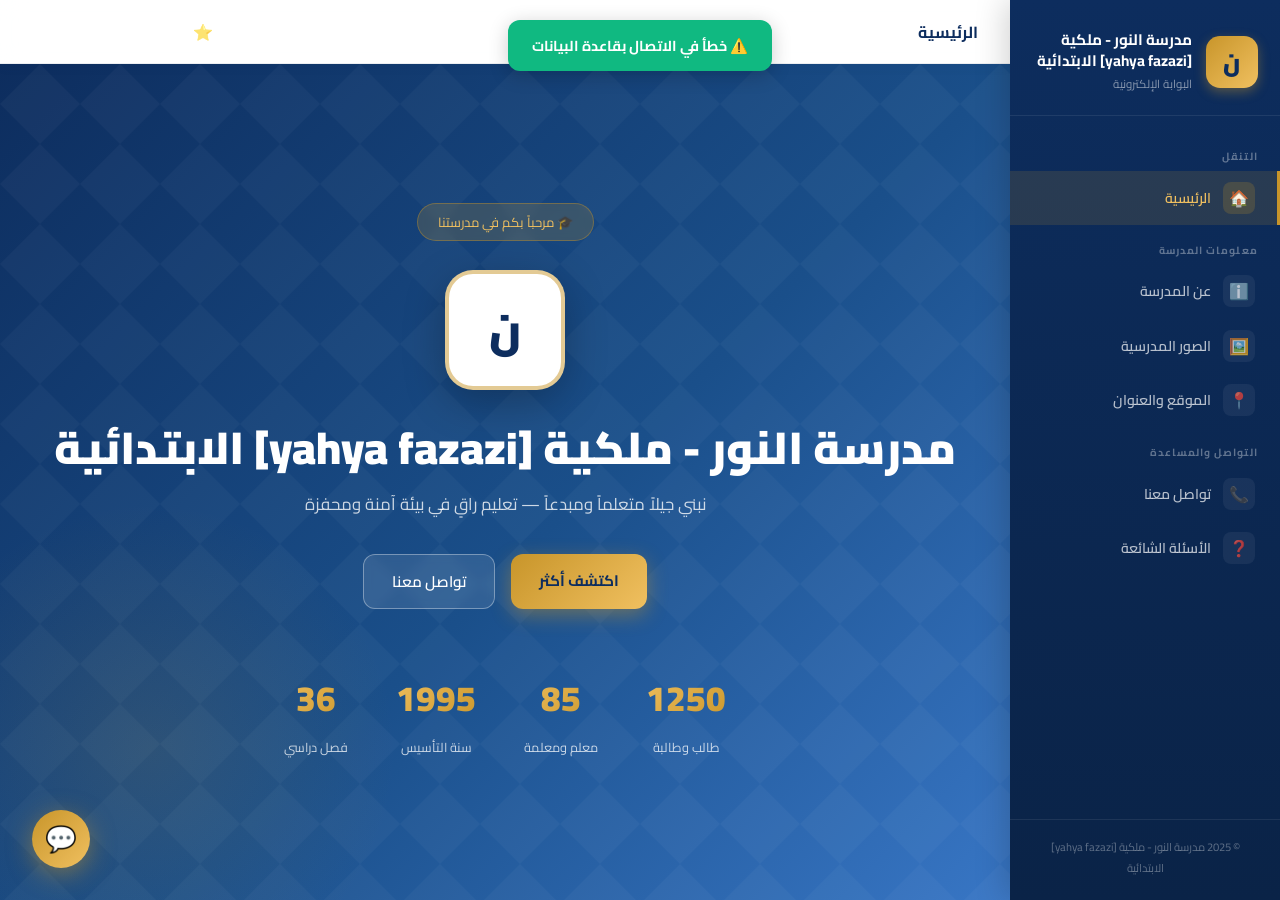
<file: index.html>
<!DOCTYPE html>
<html lang="ar" dir="rtl">
<head>
<meta charset="UTF-8">
<meta name="viewport" content="width=device-width, initial-scale=1.0">
<title>مدرسة pix الابتدائية</title>
<link href="https://fonts.googleapis.com/css2?family=Cairo:wght@300;400;600;700;900&family=Amiri:wght@400;700&display=swap" rel="stylesheet">
<link rel="stylesheet" href="https://cdnjs.cloudflare.com/ajax/libs/font-awesome/6.5.1/css/all.min.css">
<style>
  :root {
    --primary: #0d2d5e;
    --primary-mid: #1a4f8a;
    --primary-light: #2e6db8;
    --accent: #c8952a;
    --accent-light: #f0c060;
    --bg: #f4f6fb;
    --white: #ffffff;
    --text: #0f1d35;
    --text-muted: #5a6a85;
    --card-shadow: 0 4px 24px rgba(13,45,94,0.10);
    --radius: 16px;
    --sidebar-w: 270px;
    --topbar-h: 64px;
  }

  * { margin:0; padding:0; box-sizing:border-box; }

  body {
    font-family: 'Cairo', sans-serif;
    background: var(--bg);
    color: var(--text);
    direction: rtl;
    display: flex;
    min-height: 100vh;
  }

  /* Toast notification */
  #updateToast {
    position: fixed;
    top: 20px;
    left: 50%;
    transform: translateX(-50%) translateY(-100px);
    background: #10b981;
    color: white;
    padding: 12px 24px;
    border-radius: 12px;
    font-weight: 700;
    z-index: 1000;
    transition: transform 0.3s ease;
    box-shadow: 0 4px 20px rgba(0,0,0,0.2);
    font-size: 0.9rem;
  }
  #updateToast.show {
    transform: translateX(-50%) translateY(0);
  }

  /* Refresh button */
  .refresh-btn {
    background: var(--primary);
    color: white;
    border: none;
    padding: 8px 16px;
    border-radius: 10px;
    font-family: 'Cairo', sans-serif;
    font-size: 0.8rem;
    font-weight: 600;
    cursor: pointer;
    display: inline-flex;
    align-items: center;
    gap: 6px;
    transition: all 0.2s;
  }
  .refresh-btn:hover {
    background: var(--primary-light);
    transform: scale(1.02);
  }

  /* Live indicator */
  .live-indicator {
    display: flex;
    align-items: center;
    gap: 6px;
    font-size: 0.7rem;
    color: var(--text-muted);
    background: rgba(0,0,0,0.05);
    padding: 4px 10px;
    border-radius: 20px;
  }
  .live-dot {
    width: 8px;
    height: 8px;
    background: #10b981;
    border-radius: 50%;
    animation: pulse 1.5s infinite;
  }
  @keyframes pulse {
    0% { opacity: 1; transform: scale(1); }
    50% { opacity: 0.5; transform: scale(0.8); }
    100% { opacity: 1; transform: scale(1); }
  }

  #sidebar {
    width: var(--sidebar-w);
    min-height: 100vh;
    background: linear-gradient(180deg, var(--primary) 0%, #0a2347 100%);
    position: fixed;
    right: 0; top: 0; bottom: 0;
    z-index: 200;
    display: flex;
    flex-direction: column;
    box-shadow: -4px 0 30px rgba(0,0,0,0.18);
    transition: transform 0.35s cubic-bezier(.4,0,.2,1);
  }

  .sidebar-header {
    padding: 1.8rem 1.4rem 1.2rem;
    border-bottom: 1px solid rgba(255,255,255,0.08);
    display: flex;
    align-items: center;
    gap: 14px;
  }
  .sidebar-logo {
    width: 52px; height: 52px;
    border-radius: 14px;
    background: linear-gradient(135deg, var(--accent) 0%, var(--accent-light) 100%);
    display: flex; align-items: center; justify-content: center;
    font-size: 1.5rem; font-weight: 900; color: var(--primary);
    flex-shrink: 0;
    box-shadow: 0 4px 12px rgba(200,149,42,0.4);
  }
  .sidebar-title { color: white; font-size: 0.95rem; font-weight: 700; line-height: 1.4; }
  .sidebar-subtitle { color: rgba(255,255,255,0.5); font-size: 0.72rem; margin-top: 2px; }

  .sidebar-nav { flex: 1; padding: 1rem 0; overflow-y: auto; }
  .nav-group-label {
    color: rgba(255,255,255,0.35);
    font-size: 0.65rem;
    font-weight: 700;
    letter-spacing: 0.1em;
    padding: 0.9rem 1.4rem 0.3rem;
    text-transform: uppercase;
  }
  .nav-link {
    display: flex;
    align-items: center;
    gap: 12px;
    padding: 0.7rem 1.4rem;
    color: rgba(255,255,255,0.7);
    text-decoration: none;
    font-size: 0.88rem;
    font-weight: 600;
    transition: background 0.2s, color 0.2s, padding-right 0.2s;
    cursor: pointer;
    border-right: 3px solid transparent;
    position: relative;
  }
  .nav-link:hover {
    background: rgba(255,255,255,0.06);
    color: white;
    padding-right: 1.7rem;
  }
  .nav-link.active {
    background: rgba(200,149,42,0.15);
    color: var(--accent-light);
    border-right-color: var(--accent);
  }
  .nav-link .ni {
    width: 32px; height: 32px;
    border-radius: 8px;
    background: rgba(255,255,255,0.06);
    display: flex; align-items: center; justify-content: center;
    font-size: 1rem; flex-shrink: 0;
    transition: background 0.2s;
  }
  .nav-link:hover .ni, .nav-link.active .ni {
    background: rgba(200,149,42,0.2);
  }

  .sidebar-footer {
    padding: 1rem 1.4rem 1.4rem;
    border-top: 1px solid rgba(255,255,255,0.08);
  }
  .sidebar-footer p { color: rgba(255,255,255,0.35); font-size: 0.7rem; text-align: center; }

  #main-wrapper {
    margin-right: var(--sidebar-w);
    flex: 1;
    min-width: 0;
  }

  #topbar {
    position: sticky; top: 0; z-index: 100;
    height: var(--topbar-h);
    background: rgba(255,255,255,0.92);
    backdrop-filter: blur(12px);
    border-bottom: 1px solid rgba(13,45,94,0.08);
    display: flex; align-items: center;
    justify-content: space-between;
    padding: 0 2rem;
    box-shadow: 0 2px 12px rgba(13,45,94,0.06);
  }
  .topbar-title { font-size: 1rem; font-weight: 700; color: var(--primary); }
  .topbar-actions { display: flex; gap: 0.8rem; align-items: center; }
  .topbar-contact-btn {
    background: var(--primary);
    color: white;
    border: none;
    padding: 8px 18px;
    border-radius: 10px;
    font-family: 'Cairo', sans-serif;
    font-size: 0.82rem;
    font-weight: 700;
    cursor: pointer;
    text-decoration: none;
    transition: background 0.2s, transform 0.15s;
    display: inline-flex; align-items: center; gap: 6px;
  }
  .topbar-contact-btn:hover { background: var(--primary-light); transform: translateY(-1px); }
  #menuToggle {
    display: none;
    background: none; border: none; cursor: pointer;
    font-size: 1.5rem; color: var(--primary);
  }

  .page-section {
    display: none;
    padding: 2.5rem 2rem;
    max-width: 1050px;
    margin: 0 auto;
    animation: fadeIn 0.35s ease;
  }
  .page-section.active { display: block; }
  @keyframes fadeIn { from { opacity:0; transform:translateY(12px); } to { opacity:1; transform:translateY(0); } }

  .section-head { margin-bottom: 2.2rem; }
  .section-head h2 {
    font-size: 1.6rem; font-weight: 900; color: var(--primary);
    display: flex; align-items: center; gap: 10px;
  }
  .section-head p { color: var(--text-muted); font-size: 0.9rem; margin-top: 0.3rem; }
  .section-divider {
    width: 50px; height: 4px;
    background: linear-gradient(90deg, var(--accent), var(--accent-light));
    border-radius: 2px; margin: 0.6rem 0 0;
  }

  #sec-home {
    padding: 0;
    max-width: 100%;
  }
  #sec-home.active { display: block; }

  .hero-banner {
    min-height: calc(100vh - var(--topbar-h));
    background: linear-gradient(135deg, var(--primary) 0%, var(--primary-mid) 55%, #3876c5 100%);
    display: flex; align-items: center; justify-content: center;
    flex-direction: column; text-align: center;
    padding: 4rem 2rem;
    position: relative; overflow: hidden;
  }
  .hero-banner::before {
    content:''; position:absolute; inset:0;
    background: url("data:image/svg+xml,%3Csvg width='80' height='80' viewBox='0 0 80 80' xmlns='http://www.w3.org/2000/svg'%3E%3Cg fill='%23ffffff' fill-opacity='0.03'%3E%3Cpath d='M40 0l40 40-40 40L0 40z'/%3E%3C/g%3E%3C/svg%3E");
  }
  .hero-banner::after {
    content:''; position:absolute;
    width: 500px; height: 500px;
    background: radial-gradient(circle, rgba(200,149,42,0.12) 0%, transparent 70%);
    bottom: -100px; left: -100px; pointer-events: none;
  }
  .hero-badge {
    background: rgba(200,149,42,0.2);
    border: 1px solid rgba(200,149,42,0.4);
    color: var(--accent-light);
    font-size: 0.82rem; padding: 6px 20px;
    border-radius: 20px; margin-bottom: 1.8rem;
    backdrop-filter: blur(4px);
    position: relative; z-index: 1;
  }
  .hero-logo-wrap {
    width: 120px; height: 120px; border-radius: 28px;
    background: white;
    display: flex; align-items: center; justify-content: center;
    margin-bottom: 1.8rem;
    box-shadow: 0 12px 40px rgba(0,0,0,0.25);
    border: 4px solid rgba(200,149,42,0.5);
    font-size: 2.8rem; font-weight: 900; color: var(--primary);
    position: relative; z-index: 1;
  }
  .hero-banner h1 {
    color: white; font-size: clamp(1.8rem,4vw,2.8rem);
    font-weight: 900; line-height: 1.3; margin-bottom: 0.8rem;
    position: relative; z-index: 1;
  }
  .hero-sub {
    color: rgba(255,255,255,0.78); font-size: 1.05rem;
    max-width: 520px; margin-bottom: 2.2rem;
    position: relative; z-index: 1; line-height: 1.7;
  }
  .hero-btns {
    display: flex; gap: 1rem; flex-wrap: wrap; justify-content: center;
    position: relative; z-index: 1;
  }
  .btn-gold {
    background: linear-gradient(135deg, var(--accent), var(--accent-light));
    color: var(--primary); font-family:'Cairo',sans-serif;
    font-weight: 700; font-size: 0.95rem; padding: 12px 28px;
    border: none; border-radius: 12px; cursor: pointer;
    text-decoration: none; transition: transform 0.15s, box-shadow 0.15s;
    box-shadow: 0 6px 20px rgba(200,149,42,0.45);
  }
  .btn-gold:hover { transform: translateY(-2px); box-shadow: 0 10px 28px rgba(200,149,42,0.55); }
  .btn-glass {
    background: rgba(255,255,255,0.1);
    color: white; font-family:'Cairo',sans-serif;
    font-weight: 600; font-size: 0.95rem; padding: 12px 28px;
    border: 1.5px solid rgba(255,255,255,0.35); border-radius: 12px;
    cursor: pointer; text-decoration: none;
    transition: background 0.2s;
    backdrop-filter: blur(4px);
  }
  .btn-glass:hover { background: rgba(255,255,255,0.18); }

  .hero-stats {
    display: flex; gap: 3rem; margin-top: 3.5rem;
    flex-wrap: wrap; justify-content: center;
    position: relative; z-index: 1;
  }
  .hero-stat { color: white; text-align: center; }
  .hero-stat .num {
    font-size: 2.2rem; font-weight: 900;
    background: linear-gradient(135deg, var(--accent-light), var(--accent));
    -webkit-background-clip: text; -webkit-text-fill-color: transparent;
    background-clip: text;
    display: block;
  }
  .hero-stat .lbl { font-size: 0.8rem; opacity: 0.75; margin-top: 2px; }

  .info-grid {
    display: grid;
    grid-template-columns: repeat(auto-fill, minmax(230px, 1fr));
    gap: 1.2rem;
  }
  .info-card {
    background: white; border-radius: var(--radius);
    padding: 1.6rem; box-shadow: var(--card-shadow);
    transition: transform 0.2s, box-shadow 0.2s;
    border-top: 4px solid transparent;
    background-clip: padding-box;
    position: relative;
    overflow: hidden;
  }
  .info-card::before {
    content: '';
    position: absolute; top: 0; right: 0; left: 0; height: 4px;
    background: linear-gradient(90deg, var(--primary-mid), var(--primary-light));
    border-radius: var(--radius) var(--radius) 0 0;
  }
  .info-card:hover { transform: translateY(-5px); box-shadow: 0 12px 32px rgba(13,45,94,0.15); }
  .info-card .icon {
    width: 48px; height: 48px; border-radius: 12px;
    background: linear-gradient(135deg, #e8f0fc, #d0e2f7);
    display: flex; align-items: center; justify-content: center;
    font-size: 1.5rem; margin-bottom: 1rem;
  }
  .info-card h3 { font-size: 0.92rem; font-weight: 700; color: var(--primary); margin-bottom: 0.4rem; }
  .info-card p { font-size: 0.83rem; color: var(--text-muted); line-height: 1.7; }

  .gallery-grid {
    display: grid;
    grid-template-columns: repeat(auto-fill, minmax(250px, 1fr));
    gap: 1.2rem;
  }
  .gallery-item {
    border-radius: var(--radius); overflow: hidden;
    position: relative; aspect-ratio: 4/3;
    cursor: pointer; box-shadow: var(--card-shadow);
    transition: transform 0.3s, box-shadow 0.3s;
  }
  .gallery-item:hover { transform: scale(1.04); box-shadow: 0 16px 40px rgba(13,45,94,0.2); }
  .gallery-item img { width:100%; height:100%; object-fit:cover; }
  .gallery-placeholder {
    width:100%; height:100%;
    background: linear-gradient(135deg, #d4e6f9, #b0ccf0);
    display: flex; align-items: center; justify-content: center;
    font-size: 3rem;
  }
  .gallery-caption {
    position: absolute; bottom: 0; right: 0; left: 0;
    background: linear-gradient(transparent, rgba(10,30,70,0.85));
    color: white; padding: 1.2rem 0.9rem 0.7rem;
    font-size: 0.82rem; font-weight: 600;
    opacity: 0; transition: opacity 0.3s;
  }
  .gallery-item:hover .gallery-caption { opacity: 1; }

  .address-card {
    background: linear-gradient(135deg, var(--primary) 0%, #0a2347 100%);
    border-radius: var(--radius); padding: 2rem;
    max-width: 680px;
  }
  .address-row {
    display: flex; align-items: flex-start; gap: 14px;
    padding: 0.85rem 0; border-bottom: 1px solid rgba(255,255,255,0.1);
  }
  .address-row:last-child { border-bottom: none; }
  .aicon {
    width: 40px; height: 40px; border-radius: 10px;
    background: rgba(255,255,255,0.1);
    display: flex; align-items: center; justify-content: center;
    font-size: 1.2rem; flex-shrink: 0;
  }
  .atext { font-size: 0.9rem; line-height: 1.6; color: rgba(255,255,255,0.88); }
  .atext strong { color: white; font-weight: 700; }
  .map-link {
    display: flex; align-items: center; justify-content: center; gap: 8px;
    margin-top: 1.5rem; padding: 12px;
    background: rgba(255,255,255,0.1); border: 1.5px dashed rgba(255,255,255,0.3);
    border-radius: 12px; color: rgba(255,255,255,0.75);
    font-size: 0.88rem; font-weight: 600; text-decoration: none;
    transition: background 0.2s;
  }
  .map-link:hover { background: rgba(255,255,255,0.18); color: white; }

  .contact-grid {
    display: grid;
    grid-template-columns: repeat(auto-fit, minmax(240px, 1fr));
    gap: 1.4rem; max-width: 680px;
  }
  .contact-card {
    background: white; border-radius: var(--radius);
    padding: 2.2rem 1.5rem; text-align: center;
    box-shadow: var(--card-shadow); text-decoration: none; color: inherit;
    display: block; transition: transform 0.2s, box-shadow 0.2s;
    position: relative; overflow: hidden;
  }
  .contact-card::after {
    content: '';
    position: absolute; bottom: 0; right: 0; left: 0; height: 4px;
  }
  .contact-card.gmail::after { background: #EA4335; }
  .contact-card.whatsapp::after { background: #25D366; }
  .contact-card:hover { transform: translateY(-6px); box-shadow: 0 16px 40px rgba(13,45,94,0.15); }
  .contact-card .c-icon {
    width: 70px; height: 70px; border-radius: 20px;
    display: flex; align-items: center; justify-content: center;
    font-size: 2.2rem; margin: 0 auto 1.2rem;
  }
  .contact-card.gmail .c-icon { background: #fef1f1; }
  .contact-card.whatsapp .c-icon { background: #f0faf4; }
  .contact-card h3 { font-size: 1rem; font-weight: 700; color: var(--primary); margin-bottom: 0.4rem; }
  .contact-card p { font-size: 0.83rem; color: var(--text-muted); }
  .contact-card .c-tag { font-size: 0.78rem; font-weight: 700; margin-top: 0.6rem; }
  .contact-card.gmail .c-tag { color: #EA4335; }
  .contact-card.whatsapp .c-tag { color: #25D366; }

  .faq-list { max-width: 760px; }
  .faq-item {
    background: white; border-radius: 12px;
    margin-bottom: 0.9rem; overflow: hidden;
    box-shadow: 0 2px 12px rgba(13,45,94,0.06);
    transition: box-shadow 0.2s;
  }
  .faq-item:hover { box-shadow: 0 6px 20px rgba(13,45,94,0.1); }
  .faq-q {
    padding: 1.1rem 1.4rem; font-weight: 700;
    cursor: pointer; display: flex; justify-content: space-between; align-items: center;
    background: white; font-size: 0.92rem; color: var(--text);
    transition: background 0.2s;
    user-select: none;
  }
  .faq-q:hover { background: #f5f8ff; }
  .faq-item.open .faq-q { background: #eef4ff; color: var(--primary); }
  .faq-arrow {
    width: 28px; height: 28px; border-radius: 8px;
    background: rgba(13,45,94,0.08); display: flex; align-items: center; justify-content: center;
    font-size: 0.75rem; color: var(--primary-mid); flex-shrink: 0;
    transition: transform 0.35s, background 0.2s;
  }
  .faq-item.open .faq-arrow { transform: rotate(180deg); background: var(--primary-mid); color: white; }
  .faq-a {
    padding: 0 1.4rem; max-height: 0; overflow: hidden;
    transition: max-height 0.4s cubic-bezier(.4,0,.2,1), padding 0.3s;
    font-size: 0.87rem; color: var(--text-muted); line-height: 1.9;
  }
  .faq-item.open .faq-a { max-height: 400px; padding: 0.8rem 1.4rem 1.3rem; }

  .device-card {
    background: white; border-radius: var(--radius); padding: 2rem;
    box-shadow: var(--card-shadow); max-width: 680px;
  }
  .device-row {
    display: flex; justify-content: space-between; align-items: center;
    padding: 0.85rem 0; border-bottom: 1px solid #eef2f9; font-size: 0.88rem;
  }
  .device-row:last-child { border-bottom: none; }
  .device-label { color: var(--text-muted); font-weight: 600; display: flex; gap: 8px; align-items: center; }
  .device-value { color: var(--primary); font-weight: 700; text-align: left; max-width: 55%; word-break: break-all; }

  #floatHelp {
    position: fixed; bottom: 2rem; left: 2rem; z-index: 300;
    width: 58px; height: 58px; border-radius: 50%;
    background: linear-gradient(135deg, var(--accent), var(--accent-light));
    color: var(--primary); border: none; font-size: 1.6rem;
    cursor: pointer; box-shadow: 0 6px 24px rgba(200,149,42,0.5);
    display: flex; align-items: center; justify-content: center;
    transition: transform 0.2s;
  }
  #floatHelp:hover { transform: scale(1.1) rotate(-8deg); }

  #helpModal {
    display: none; position: fixed; inset: 0;
    background: rgba(13,29,53,0.65); backdrop-filter: blur(4px);
    z-index: 500; align-items: center; justify-content: center; padding: 1rem;
  }
  #helpModal.show { display: flex; }
  .modal-box {
    background: white; border-radius: 24px; padding: 2.2rem;
    max-width: 420px; width: 100%;
    box-shadow: 0 24px 80px rgba(0,0,0,0.3); text-align: center;
    animation: modalIn 0.3s cubic-bezier(.4,0,.2,1);
  }
  @keyframes modalIn { from { opacity:0; transform:scale(0.92) translateY(20px); } to { opacity:1; transform:none; } }
  .modal-icon { font-size: 2.8rem; margin-bottom: 0.8rem; }
  .modal-box h2 { color: var(--primary); font-size: 1.25rem; font-weight: 900; margin-bottom: 0.4rem; }
  .modal-box p { color: var(--text-muted); font-size: 0.88rem; margin-bottom: 1.8rem; }
  .modal-actions { display: flex; flex-direction: column; gap: 0.8rem; }
  .modal-btn {
    padding: 13px; border-radius: 12px; font-family: 'Cairo', sans-serif;
    font-size: 0.92rem; font-weight: 700; cursor: pointer;
    text-decoration: none; border: none;
    display: flex; align-items: center; justify-content: center; gap: 8px;
    transition: opacity 0.2s, transform 0.15s;
  }
  .modal-btn:hover { opacity: 0.9; transform: translateY(-1px); }
  .modal-close { background: #f0f4fa; color: var(--text-muted); }

  #overlay { display: none; position: fixed; inset: 0; background: rgba(0,0,0,0.5); z-index: 150; }

  @media (max-width: 768px) {
    #sidebar {
      transform: translateX(100%);
    }
    #sidebar.open {
      transform: translateX(0);
    }
    #overlay.show { display: block; }
    #main-wrapper { margin-right: 0; }
    #menuToggle { display: flex; }
    .hero-stats { gap: 1.8rem; }
  }


    /* فريق المدرسة والتقييمات */
  .row {
    display: flex;
    flex-wrap: wrap;
    gap: 1rem;
  }
  .col-12 { width: 100%; }
  .col-md-6 { width: calc(50% - 0.5rem); }
  .col-lg-4 { width: calc(33.333% - 0.7rem); }
  @media (max-width: 768px) {
    .col-md-6, .col-lg-4 { width: 100%; }
  }
  .form-group {
    margin-bottom: 1rem;
  }
  .form-group label {
    display: block;
    margin-bottom: 0.5rem;
    font-weight: 600;
    color: var(--text-muted);
    font-size: 0.85rem;
  }
  .form-control {
    width: 100%;
    padding: 10px;
    border: 1px solid var(--border);
    border-radius: 8px;
    font-family: 'Cairo', sans-serif;
    font-size: 0.9rem;
  }
  .review-item {
    border-bottom: 1px solid var(--border);
    padding: 1rem 0;
  }
  .review-item:last-child {
    border-bottom: none;
  }
  .review-name {
    display: flex;
    align-items: center;
    gap: 10px;
    flex-wrap: wrap;
    margin-bottom: 0.5rem;
  }
  .review-stars {
    direction: ltr;
    color: var(--accent);
    font-size: 0.85rem;
  }
  .review-comment {
    color: var(--text-muted);
    line-height: 1.6;
  }
  .review-date {
    font-size: 0.7rem;
    color: var(--text-muted);
  }
  .btn-adm {
    padding: 6px 12px;
    border-radius: 6px;
    font-family: 'Cairo', sans-serif;
    font-size: 0.75rem;
    font-weight: 600;
    cursor: pointer;
    border: none;
    transition: opacity 0.2s;
  }
  .btn-sm {
    padding: 4px 8px;
    font-size: 0.7rem;
  }
  .btn-danger {
    background: #dc2626;
    color: white;
  }
  .mt-2 {
    margin-top: 0.5rem;
  }
  .mt-3 {
    margin-top: 1rem;
  }
  .spinner-border {
    width: 2rem;
    height: 2rem;
    border: 0.2em solid currentColor;
    border-right-color: transparent;
    border-radius: 50%;
    animation: spinner-border 0.75s linear infinite;
    display: inline-block;
  }
  @keyframes spinner-border {
    to { transform: rotate(360deg); }
  }
  .text-center {
    text-align: center;
  }
  .text-muted {
    color: var(--text-muted);
  }
  .visually-hidden {
    position: absolute;
    width: 1px;
    height: 1px;
    padding: 0;
    margin: -1px;
    overflow: hidden;
    clip: rect(0,0,0,0);
    border: 0;
  }
</style>
</head>
<body>

<!-- Toast notification -->
<div id="updateToast">🔄 تم تحديث المحتوى!</div>

<!-- OVERLAY for mobile -->
<div id="overlay" onclick="closeSidebar()"></div>

<!-- ═══ SIDEBAR ═══ -->
<aside id="sidebar">
  <div class="sidebar-header">
    <div class="sidebar-logo" id="sbLogo">ن</div>
    <div>
      <div class="sidebar-title" id="sbName">مدرسة النور - ملكية [yahya fazazi] الابتدائية</div>
      <div class="sidebar-subtitle">البوابة الإلكترونية</div>
    </div>
  </div>

  <nav class="sidebar-nav">
    <div class="nav-group-label">التنقل</div>
    <a class="nav-link active" onclick="showSection('sec-home')">
      <span class="ni">🏠</span> الرئيسية
    </a>

    <div class="nav-group-label">معلومات المدرسة</div>
    <a class="nav-link" onclick="showSection('sec-info')">
      <span class="ni">ℹ️</span> عن المدرسة
    </a>
    <a class="nav-link" onclick="showSection('sec-gallery')">
      <span class="ni">🖼️</span> الصور المدرسية
    </a>
    <a class="nav-link" onclick="showSection('sec-address')">
      <span class="ni">📍</span> الموقع والعنوان
    </a>

    <div class="nav-group-label">التواصل والمساعدة</div>
    <a class="nav-link" onclick="showSection('sec-contact')">
      <span class="ni">📞</span> تواصل معنا
    </a>
    <a class="nav-link" onclick="showSection('sec-faq')">
      <span class="ni">❓</span> الأسئلة الشائعة
    </a>
  </nav>

  <div class="sidebar-footer">
    <p>© 2025 مدرسة النور - ملكية [yahya fazazi] الابتدائية</p>
  </div>
</aside>

<!-- ═══ MAIN WRAPPER ═══ -->
<div id="main-wrapper">

  <!-- TOPBAR -->
  <div id="topbar">
    <div style="display:flex;align-items:center;gap:12px">
      <button id="menuToggle" onclick="toggleSidebar()">☰</button>
      <span class="topbar-title" id="topbarTitle">الرئيسية</span>
    </div>

    <div class="nav-group-label">فريق المدرسة</div>
    <a class="nav-link" onclick="showSection('sec-team')">
      <span class="ni">👨‍🏫</span> فريق المدرسة
    </a>

    <div class="nav-group-label">التقييمات</div>
    <a class="nav-link" onclick="showSection('sec-reviews')">
      <span class="ni">⭐</span> تقييمات أولياء الأمور
    </a>

      <!-- ═══════ SECTION: TEAM (فريق المدرسة) ═══════ -->
  <section class="page-section" id="sec-team">
    <div class="section-head">
      <h2>👨‍🏫 فريق المدرسة</h2>
      <p>تعرف على طاقمنا التعليمي والإداري</p>
      <div class="section-divider"></div>
    </div>
    <div class="row g-3" id="staffList">
      <div class="col-12 text-center">
        <div class="spinner-border text-primary" role="status">
          <span class="visually-hidden">جاري التحميل...</span>
        </div>
      </div>
    </div>
  </section>

  <!-- ═══════ SECTION: REVIEWS (تقييمات المدرسة) ═══════ -->
  <section class="page-section" id="sec-reviews">
    <div class="section-head">
      <h2>⭐ تقييمات أولياء الأمور</h2>
      <p>شاركنا رأيك في مدرستنا</p>
      <div class="section-divider"></div>
    </div>

    <!-- عرض متوسط التقييم -->
    <div class="row mb-4">
      <div class="col-12 text-center">
        <div class="info-card" style="display: inline-block; min-width: 250px;">
          <div class="average-rating">
            <div style="font-size: 3rem; font-weight: 900; color: var(--accent);" id="avgRating">0</div>
            <div class="stars" id="avgStars" style="font-size: 1.3rem; margin: 0.5rem 0; direction: ltr;">
              <i class="far fa-star"></i><i class="far fa-star"></i><i class="far fa-star"></i><i class="far fa-star"></i><i class="far fa-star"></i>
            </div>
            <div id="totalReviews" style="color: var(--text-muted);">0 تقييم</div>
          </div>
        </div>
      </div>
    </div>

    <!-- إضافة تقييم جديد -->
    <div class="info-card mb-4">
      <div class="info-card-title" style="font-weight: 700; margin-bottom: 1rem; font-size: 1.1rem;">
        <i class="fas fa-edit"></i> أضف تقييمك
      </div>
      <div class="row g-3">
        <div class="col-12 col-md-4">
          <div class="form-group">
            <label>اسمك</label>
            <input type="text" id="reviewerName" class="form-control" placeholder="أبو محمد" style="width:100%; padding: 10px; border-radius: 8px; border: 1px solid #ddd;">
          </div>
        </div>
        <div class="col-12 col-md-4">
          <div class="form-group">
            <label>تقييمك</label>
            <div class="rating-input" id="ratingInput" style="direction: ltr; text-align: right;">
              <i class="far fa-star" data-rating="1" style="cursor: pointer; font-size: 1.5rem; margin: 0 2px; color: var(--accent);"></i>
              <i class="far fa-star" data-rating="2" style="cursor: pointer; font-size: 1.5rem; margin: 0 2px; color: var(--accent);"></i>
              <i class="far fa-star" data-rating="3" style="cursor: pointer; font-size: 1.5rem; margin: 0 2px; color: var(--accent);"></i>
              <i class="far fa-star" data-rating="4" style="cursor: pointer; font-size: 1.5rem; margin: 0 2px; color: var(--accent);"></i>
              <i class="far fa-star" data-rating="5" style="cursor: pointer; font-size: 1.5rem; margin: 0 2px; color: var(--accent);"></i>
            </div>
            <input type="hidden" id="reviewRating" value="0">
          </div>
        </div>
        <div class="col-12 col-md-4">
          <div class="form-group">
            <label>تعليقك</label>
            <textarea id="reviewComment" class="form-control" rows="1" placeholder="شاركنا رأيك..." style="width:100%; padding: 10px; border-radius: 8px; border: 1px solid #ddd;"></textarea>
          </div>
        </div>
      </div>
      <button class="btn-gold" onclick="submitReview()" style="margin-top: 1rem; border: none; cursor: pointer;">
        <i class="fas fa-paper-plane"></i> إرسال التقييم
      </button>
    </div>

    <!-- عرض التقييمات -->
    <div class="info-card">
      <div class="info-card-title" style="font-weight: 700; margin-bottom: 1rem; font-size: 1.1rem;">
        <i class="fas fa-comments"></i> آراء أولياء الأمور
      </div>
      <div id="reviewsList" class="reviews-list">
        <div class="text-center text-muted"><i class="fas fa-spinner fa-spin"></i> جاري التحميل...</div>
      </div>
    </div>
  </section>

  </div>

  <!-- ═══════ SECTION: HOME ═══════ -->
  <section class="page-section active" id="sec-home" style="padding:0;max-width:100%">
    <div class="hero-banner" id="heroBanner">
      <div class="hero-badge">🎓 مرحباً بكم في مدرستنا</div>
      <div class="hero-logo-wrap" id="heroLogoWrap">
        <span id="heroLogoText">ن</span>
      </div>
      <h1 id="heroTitle">مدرسة النور - ملكية [yahya fazazi] الابتدائية</h1>
      <p class="hero-sub" id="heroSubtitle">نبني جيلاً متعلماً ومبدعاً — تعليم راقٍ في بيئة آمنة ومحفزة</p>
      <div class="hero-btns">
        <a href="#" onclick="showSection('sec-info')" class="btn-gold">اكتشف أكثر</a>
        <a href="#" onclick="showSection('sec-contact')" class="btn-glass">تواصل معنا</a>
      </div>
      <div class="hero-stats">
        <div class="hero-stat"><span class="num" id="statStudents">1250</span><span class="lbl">طالب وطالبة</span></div>
        <div class="hero-stat"><span class="num" id="statTeachers">85</span><span class="lbl">معلم ومعلمة</span></div>
        <div class="hero-stat"><span class="num" id="statYear">1995</span><span class="lbl">سنة التأسيس</span></div>
        <div class="hero-stat"><span class="num" id="statClasses">36</span><span class="lbl">فصل دراسي</span></div>
      </div>
    </div>
  </section>

  <!-- ═══════ SECTION: INFO ═══════ -->
  <section class="page-section" id="sec-info">
    <div class="section-head">
      <h2>ℹ️ معلومات عن المدرسة</h2>
      <p>كل ما تحتاج معرفته عن مدرستنا</p>
      <div class="section-divider"></div>
    </div>
    <div class="info-grid">
      <div class="info-card">
        <div class="icon">🕐</div>
        <h3>الدوام الرسمي</h3>
        <p id="infoHours">من 7:30 صباحاً حتى 1:30 ظهراً — أيام الأحد إلى الخميس</p>
      </div>
      <div class="info-card">
        <div class="icon">📞</div>
        <h3>الهاتف</h3>
        <p id="infoPhone">+966 11 234 5678</p>
      </div>
      <div class="info-card">
        <div class="icon">📧</div>
        <h3>البريد الإلكتروني</h3>
        <p id="infoEmail">info@alnoor.edu.sa</p>
      </div>
      <div class="info-card">
        <div class="icon">👨‍💼</div>
        <h3>مدير المدرسة</h3>
        <p id="infoPrincipal">الأستاذ / أحمد العلي</p>
      </div>
      <div class="info-card">
        <div class="icon">🏫</div>
        <h3>المرحلة الدراسية</h3>
        <p id="infoLevel">المرحلة الابتدائية — الصف الأول حتى السادس</p>
      </div>
      <div class="info-card">
        <div class="icon">📍</div>
        <h3>الموقع</h3>
        <p id="infoLocation">حي النور، الرياض، المملكة العربية السعودية</p>
      </div>
    </div>
  </section>

  <!-- ═══════ SECTION: GALLERY ═══════ -->
  <section class="page-section" id="sec-gallery">
    <div class="section-head">
      <h2>🖼️ الصور المدرسية</h2>
      <p>لقطات من حياتنا المدرسية</p>
      <div class="section-divider"></div>
    </div>
    <div class="gallery-grid" id="galleryGrid">
      <div class="gallery-item"><div class="gallery-placeholder">🏫</div><div class="gallery-caption">جاري التحميل...</div></div>
    </div>
  </section>

  <!-- ═══════ SECTION: ADDRESS ═══════ -->
  <section class="page-section" id="sec-address">
    <div class="section-head">
      <h2>📍 الموقع والعنوان</h2>
      <p>زورونا أو تواصلوا معنا</p>
      <div class="section-divider"></div>
    </div>
    <div class="address-card">
      <div class="address-row">
        <div class="aicon">📍</div>
        <div class="atext"><strong>العنوان:</strong><br><span id="addrStreet">شارع النور، حي النور، الرياض</span></div>
      </div>
      <div class="address-row">
        <div class="aicon">📮</div>
        <div class="atext"><strong>الرمز البريدي:</strong> <span id="addrPostal">11451</span></div>
      </div>
      <div class="address-row">
        <div class="aicon">📞</div>
        <div class="atext"><strong>الهاتف:</strong> <span id="addrPhone">+966 11 234 5678</span></div>
      </div>
      <div class="address-row">
        <div class="aicon">📠</div>
        <div class="atext"><strong>الفاكس:</strong> <span id="addrFax">+966 11 234 5679</span></div>
      </div>
      <div class="address-row">
        <div class="aicon">🕐</div>
        <div class="atext"><strong>ساعات الدوام:</strong> <span id="addrHours">الأحد – الخميس: 7:30 ص – 1:30 م</span></div>
      </div>
      <a href="https://maps.google.com" target="_blank" class="map-link">
        🗺️ فتح الموقع في خرائط Google
      </a>
    </div>
  </section>

  <!-- ═══════ SECTION: CONTACT ═══════ -->
  <section class="page-section" id="sec-contact">
    <div class="section-head">
      <h2>📞 تواصل معنا</h2>
      <p>اختر الطريقة التي تناسبك</p>
      <div class="section-divider"></div>
    </div>
    <div class="contact-grid">
      <a href="mailto:info@alnoor.edu.sa" class="contact-card gmail" id="gmailCard">
        <div class="c-icon">📧</div>
        <h3>البريد الإلكتروني</h3>
        <p id="gmailText">info@alnoor.edu.sa</p>
        <p class="c-tag">Gmail ✉️</p>
      </a>
      <a href="https://wa.me/966512345678" target="_blank" class="contact-card whatsapp" id="whatsappCard">
        <div class="c-icon">📱</div>
        <h3>واتساب</h3>
        <p id="whatsappText">+966 51 234 5678</p>
        <p class="c-tag">WhatsApp 💬</p>
      </a>
    </div>
  </section>

  <!-- ═══════ SECTION: FAQ ═══════ -->
  <section class="page-section" id="sec-faq">
    <div class="section-head">
      <h2>❓ الأسئلة الشائعة</h2>
      <p>إجابات على أبرز الأسئلة</p>
      <div class="section-divider"></div>
    </div>
    <div class="faq-list" id="faqList">
      <div class="faq-item"><div class="faq-q">جاري التحميل... <span class="faq-arrow">▾</span></div><div class="faq-a"></div></div>
    </div>
  </section>


</div>

<!-- FLOATING HELP -->
<button id="floatHelp" onclick="document.getElementById('helpModal').classList.add('show')" title="مساعدة">💬</button>

<!-- HELP MODAL -->
<div id="helpModal" onclick="if(event.target===this)this.classList.remove('show')">
  <div class="modal-box">
    <div class="modal-icon">💬</div>
    <h2>كيف نساعدك؟</h2>
    <p>اختر طريقة التواصل المناسبة لك</p>
    <div class="modal-actions">
      <a class="modal-btn" id="modalGmail" href="mailto:info@alnoor.edu.sa" style="background:#EA4335;color:white">📧 مراسلة عبر البريد الإلكتروني</a>
      <a class="modal-btn" id="modalWhatsApp" href="https://wa.me/966512345678" target="_blank" style="background:#25D366;color:white">📱 التواصل عبر واتساب</a>
      <a class="modal-btn" href="#" style="background:#eef4ff;color:var(--primary)" onclick="document.getElementById('helpModal').classList.remove('show');showSection('sec-faq')">📖 عرض الأسئلة الشائعة</a>
      <button class="modal-btn modal-close" onclick="document.getElementById('helpModal').classList.remove('show')">✕ إغلاق</button>
    </div>
  </div>
</div>



<script src="js/supabase.js"></script>
<script src="js/main.js"></script>
<script>


function showSection(id) {
  document.querySelectorAll('.page-section').forEach(s => s.classList.remove('active'));
  document.querySelectorAll('.nav-link').forEach(l => l.classList.remove('active'));
  const section = document.getElementById(id);
  if (section) section.classList.add('active');
  const link = document.querySelector(`[onclick="showSection('${id}')"]`);
  if (link) link.classList.add('active');
  const titleEl = document.getElementById('topbarTitle');
  if (titleEl) titleEl.textContent = sectionTitles[id] || '';
  closeSidebar();
  window.scrollTo(0, 0);
}

// ─── SIDEBAR MOBILE ───
function toggleSidebar() {
  document.getElementById('sidebar').classList.toggle('open');
  document.getElementById('overlay').classList.toggle('show');
}
function closeSidebar() {
  document.getElementById('sidebar').classList.remove('open');
  document.getElementById('overlay').classList.remove('show');
}

// ─── FAQ ACCORDION ───
function initFaqAccordion() {
  document.querySelectorAll('.faq-item').forEach(item => {
    const q = item.querySelector('.faq-q');
    if (q && !q.hasListener) {
      q.hasListener = true;
      q.addEventListener('click', (e) => {
        e.stopPropagation();
        const wasOpen = item.classList.contains('open');
        document.querySelectorAll('.faq-item').forEach(i => i.classList.remove('open'));
        if (!wasOpen) item.classList.add('open');
      });
    }
  });
}


// =====================================================
// دوال إدارة فريق المدرسة
// =====================================================

// إضافة موظف
async function addStaff() {
  const name = document.getElementById('staffName').value;
  const position = document.getElementById('staffPosition').value;
  const qualification = document.getElementById('staffQualification').value;
  const subject = document.getElementById('staffSubject').value;
  const email = document.getElementById('staffEmail').value;
  const phone = document.getElementById('staffPhone').value;
  const bio = document.getElementById('staffBio').value;
  const order = document.getElementById('staffOrder').value;
  const imageFile = document.getElementById('staffImage').files[0];
  
  if (!name || !position) {
    showToast('الاسم والمنصب مطلوبان', 'error');
    return;
  }
  
  let imageUrl = null;
  
  if (imageFile) {
    const fileName = `staff/${Date.now()}-${imageFile.name}`;
    const { data, error } = await supabase.storage
      .from('staff-images')
      .upload(fileName, imageFile);
    
    if (!error) {
      const { data: publicUrl } = supabase.storage
        .from('staff-images')
        .getPublicUrl(fileName);
      imageUrl = publicUrl.publicUrl;
    }
  }
  
  const { data, error } = await supabase
    .from('staff')
    .insert([{
      name, position, qualification, subject,
      email, phone, bio, image_url: imageUrl,
      display_order: parseInt(order) || 0
    }]);
  
  if (error) {
    showToast('خطأ: ' + error.message, 'error');
  } else {
    showToast('تم إضافة العضو بنجاح', 'success');
    loadStaff();
    // تفريغ الحقول
    document.getElementById('staffName').value = '';
    document.getElementById('staffPosition').value = '';
    document.getElementById('staffQualification').value = '';
    document.getElementById('staffSubject').value = '';
    document.getElementById('staffEmail').value = '';
    document.getElementById('staffPhone').value = '';
    document.getElementById('staffBio').value = '';
    document.getElementById('staffImage').value = '';
  }
}

// تحميل فريق المدرسة
async function loadStaff() {
  const { data, error } = await supabase
    .from('staff')
    .select('*')
    .order('display_order', { ascending: true });
  
  if (error) {
    console.error(error);
    return;
  }
  
  const container = document.getElementById('staffList');
  if (container) {
    container.innerHTML = data.map(member => `
      <div class="col-12 col-md-6 col-lg-4">
        <div class="info-card" style="text-align: center;">
          ${member.image_url ? 
            `<img src="${member.image_url}" style="width: 100px; height: 100px; border-radius: 50%; object-fit: cover; margin: 0 auto 1rem; display: block;">` :
            `<div class="icon" style="margin: 0 auto 1rem; width: 80px; height: 80px; font-size: 2rem;">👨‍🏫</div>`
          }
          <h3>${member.name}</h3>
          <p style="color: var(--accent); font-weight: bold;">${member.position}</p>
          ${member.qualification ? `<p><small>📜 ${member.qualification}</small></p>` : ''}
          ${member.subject ? `<p><small>📚 ${member.subject}</small></p>` : ''}
          ${member.bio ? `<p><small>${member.bio}</small></p>` : ''}
          <div class="mt-2">
            <button class="btn-adm btn-sm btn-danger" onclick="deleteStaff(${member.id})">
              <i class="fas fa-trash"></i> حذف
            </button>
          </div>
        </div>
      </div>
    `).join('');
  }
}

// حذف موظف
async function deleteStaff(id) {
  if (!confirm('هل أنت متأكد من حذف هذا العضو؟')) return;
  
  const { error } = await supabase
    .from('staff')
    .delete()
    .eq('id', id);
  
  if (error) {
    showToast('خطأ في الحذف', 'error');
  } else {
    showToast('تم الحذف', 'success');
    loadStaff();
  }
}

// =====================================================
// دوال نظام التقييم
// =====================================================

// إرسال تقييم جديد
async function submitReview() {
  const name = document.getElementById('reviewerName')?.value;
  const rating = document.getElementById('reviewRating')?.value;
  const comment = document.getElementById('reviewComment')?.value;
  
  if (!name || rating == 0) {
    showToast('الاسم والتقييم مطلوبان', 'error');
    return;
  }
  
  const { data, error } = await supabase
    .from('reviews')
    .insert([{
      reviewer_name: name,
      rating: parseInt(rating),
      comment: comment || '',
      is_approved: false
    }]);
  
  if (error) {
    showToast('حدث خطأ، حاول مرة أخرى', 'error');
  } else {
    showToast('شكراً لتقييمك! سيتم نشره بعد المراجعة', 'success');
    document.getElementById('reviewerName').value = '';
    document.getElementById('reviewRating').value = '0';
    document.getElementById('reviewComment').value = '';
    // إعادة تعيين النجوم
    document.querySelectorAll('#ratingInput i').forEach(star => {
      star.className = 'far fa-star';
    });
    loadReviews();
  }
}

// تحميل التقييمات المعتمدة
async function loadReviews() {
  const { data, error } = await supabase
    .from('reviews')
    .select('*')
    .eq('is_approved', true)
    .order('created_at', { ascending: false });
  
  if (error) {
    console.error(error);
    return;
  }
  
  // حساب المتوسط
  if (data.length > 0) {
    const avg = data.reduce((sum, r) => sum + r.rating, 0) / data.length;
    document.getElementById('avgRating').textContent = avg.toFixed(1);
    document.getElementById('totalReviews').textContent = `${data.length} تقييم`;
    
    // عرض النجوم
    const starsHtml = getStarsHtml(avg);
    document.getElementById('avgStars').innerHTML = starsHtml;
  }
  
  // عرض التقييمات
  const container = document.getElementById('reviewsList');
  if (container) {
    if (data.length === 0) {
      container.innerHTML = '<div class="text-center text-muted">لا توجد تقييمات بعد</div>';
    } else {
      container.innerHTML = data.map(review => `
        <div class="review-item">
          <div class="review-name">
            <strong>${review.reviewer_name}</strong>
            <div class="review-stars">${getStarsHtml(review.rating)}</div>
            <span class="review-date">${new Date(review.created_at).toLocaleDateString('ar')}</span>
          </div>
          ${review.comment ? `<div class="review-comment">${review.comment}</div>` : ''}
        </div>
      `).join('');
    }
  }
}

// تحميل التقييمات للإدارة
async function loadReviewsAdmin() {
  const { data, error } = await supabase
    .from('reviews')
    .select('*')
    .order('created_at', { ascending: false });
  
  if (error) return;
  
  const container = document.getElementById('reviewsAdminList');
  if (container) {
    container.innerHTML = data.map(review => `
      <div class="faq-admin-row">
        <div class="review-name">
          <strong>${review.reviewer_name}</strong>
          <div class="review-stars">${getStarsHtml(review.rating)}</div>
          <span>${new Date(review.created_at).toLocaleDateString('ar')}</span>
        </div>
        <div class="review-comment">${review.comment || 'لا يوجد تعليق'}</div>
        <div class="faq-row-actions mt-2">
          ${!review.is_approved ? 
            `<button class="btn-adm btn-sm btn-success" onclick="approveReview(${review.id})">✅ نشر</button>` : 
            '<span class="badge bg-success">✅ منشور</span>'
          }
          <button class="btn-adm btn-sm btn-danger" onclick="deleteReview(${review.id})">🗑️ حذف</button>
        </div>
      </div>
    `).join('');
  }
}

// الموافقة على تقييم
async function approveReview(id) {
  const { error } = await supabase
    .from('reviews')
    .update({ is_approved: true })
    .eq('id', id);
  
  if (error) {
    showToast('خطأ', 'error');
  } else {
    showToast('تم نشر التقييم', 'success');
    loadReviewsAdmin();
    loadReviews();
  }
}

// حذف تقييم
async function deleteReview(id) {
  if (!confirm('هل أنت متأكد من حذف هذا التقييم؟')) return;
  
  const { error } = await supabase
    .from('reviews')
    .delete()
    .eq('id', id);
  
  if (error) {
    showToast('خطأ', 'error');
  } else {
    showToast('تم الحذف', 'success');
    loadReviewsAdmin();
    loadReviews();
  }
}

// دالة مساعدة: عرض النجوم
function getStarsHtml(rating) {
  const fullStars = Math.floor(rating);
  const halfStar = rating % 1 >= 0.5;
  let stars = '';
  for (let i = 1; i <= 5; i++) {
    if (i <= fullStars) stars += '<i class="fas fa-star"></i>';
    else if (i === fullStars + 1 && halfStar) stars += '<i class="fas fa-star-half-alt"></i>';
    else stars += '<i class="far fa-star"></i>';
  }
  return stars;
}


// عناوين الأقسام
const sectionTitles = {
  'sec-home': 'الرئيسية',
  'sec-info': 'عن المدرسة',
  'sec-gallery': 'الصور المدرسية',
  'sec-address': 'الموقع والعنوان',
  'sec-contact': 'تواصل معنا',
  'sec-faq': 'الأسئلة الشائعة',
  'sec-team': 'فريق المدرسة',
  'sec-reviews': 'تقييمات أولياء الأمور'
};

// إعداد نظام إدخال النجوم
function setupStarRating() {
  const stars = document.querySelectorAll('#ratingInput i');
  stars.forEach(star => {
    star.addEventListener('click', () => {
      const rating = star.dataset.rating;
      document.getElementById('reviewRating').value = rating;
      stars.forEach((s, i) => {
        if (i < rating) s.className = 'fas fa-star';
        else s.className = 'far fa-star';
      });
    });
    star.addEventListener('mouseenter', () => {
      const rating = star.dataset.rating;
      stars.forEach((s, i) => {
        if (i < rating) s.classList.add('hover');
      });
    });
    star.addEventListener('mouseleave', () => {
      stars.forEach(s => s.classList.remove('hover'));
    });
  });
}
</script>

</body>
</html>
</file>
